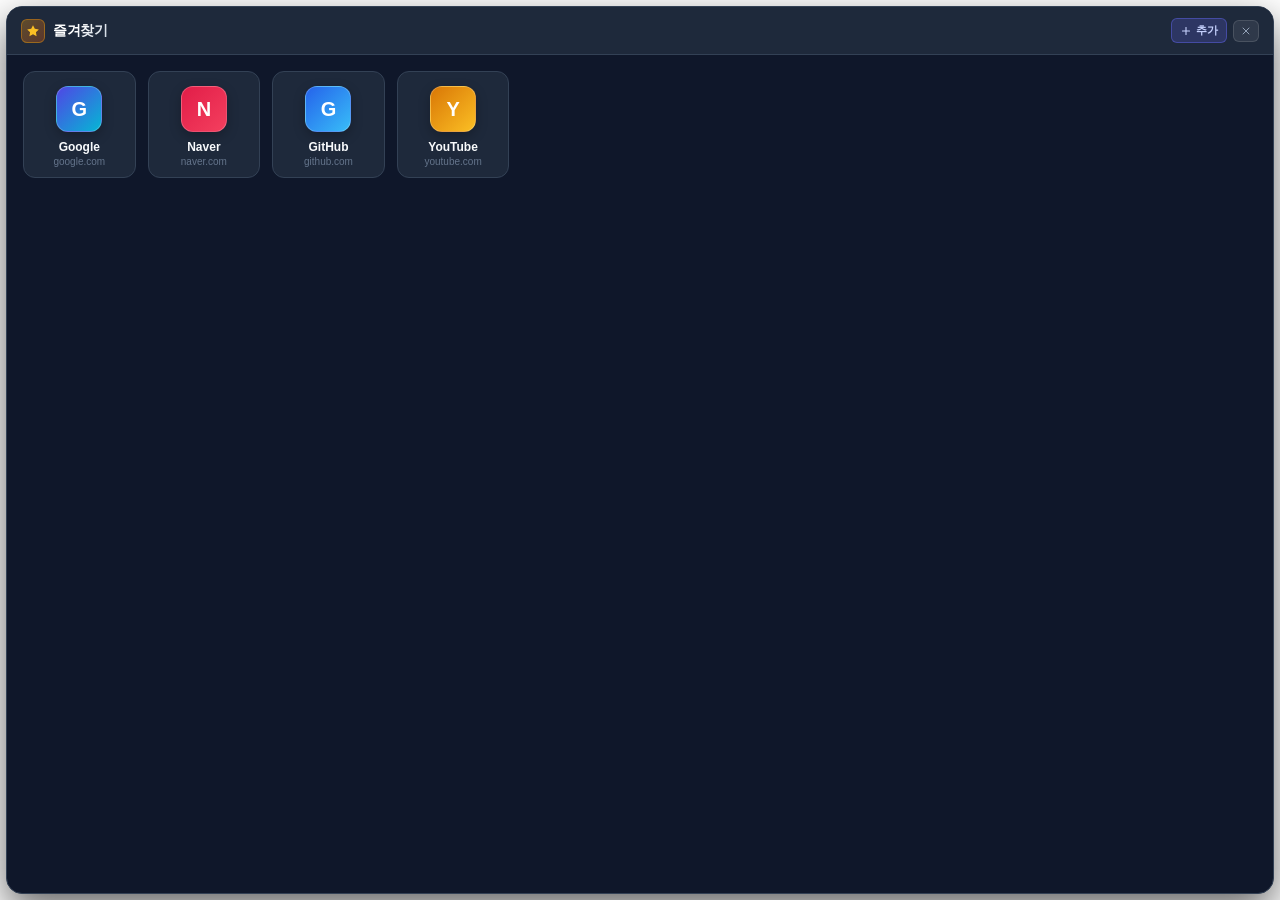
<file: resources/web/bookmarks/index.html>
<!DOCTYPE html>
<html lang="ko">
<head>
  <meta charset="UTF-8" />
  <meta name="viewport" content="width=device-width, initial-scale=1.0" />
  <title>App Browser - 즐겨찾기</title>
  <link rel="stylesheet" href="style.css" />
</head>
<body>
  <div class="bookmarks-layout">
    <!-- Header with Drag Support -->
    <header class="bookmarks-header">
      <div class="header-left">
        <div class="header-icon">
          <svg viewBox="0 0 24 24" fill="currentColor">
            <polygon points="12 2 15.09 8.26 22 9.27 17 14.14 18.18 21.02 12 17.77 5.82 21.02 7 14.14 2 9.27 8.91 8.26 12 2"></polygon>
          </svg>
        </div>
        <h1 class="header-title">즐겨찾기</h1>
      </div>
      <div class="header-actions">
        <button id="btn-add-bookmark" class="btn-action btn-add" title="즐겨찾기 추가">
          <svg viewBox="0 0 24 24" fill="none" stroke="currentColor" stroke-width="2.2" stroke-linecap="round" stroke-linejoin="round">
            <line x1="12" y1="5" x2="12" y2="19"></line>
            <line x1="5" y1="12" x2="19" y2="12"></line>
          </svg>
          <span>추가</span>
        </button>
        <button id="btn-close-window" class="btn-action btn-close" title="창 닫기">
          <svg viewBox="0 0 24 24" fill="none" stroke="currentColor" stroke-width="2" stroke-linecap="round" stroke-linejoin="round">
            <line x1="18" y1="6" x2="6" y2="18"></line>
            <line x1="6" y1="6" x2="18" y2="18"></line>
          </svg>
        </button>
      </div>
    </header>

    <!-- Bookmarks Grid -->
    <main class="bookmarks-body">
      <div id="bookmark-grid" class="bookmark-grid">
        <!-- Rendered dynamically via bookmarks.js -->
      </div>
    </main>

    <!-- Modal for Add / Edit Bookmark -->
    <div id="modal-bookmark" class="modal-backdrop" style="display: none;">
      <div class="modal-card">
        <div class="modal-header">
          <h3 id="modal-bookmark-title" class="modal-title">즐겨찾기 추가</h3>
          <button id="modal-bookmark-close" class="btn-modal-close" type="button">✕</button>
        </div>
        <form id="modal-bookmark-form">
          <div class="modal-body">
            <label for="bm-name-input" class="modal-label">이름</label>
            <input type="text" id="bm-name-input" class="modal-input" placeholder="사이트 이름 (예: Google)" autocomplete="off" required />

            <label for="bm-url-input" class="modal-label">주소 (URL)</label>
            <input type="text" id="bm-url-input" class="modal-input" placeholder="https://..." autocomplete="off" required />

            <div id="modal-bookmark-error" class="modal-error"></div>
          </div>
          <div class="modal-footer">
            <button type="button" id="modal-bookmark-cancel" class="btn-secondary">취소</button>
            <button type="submit" id="modal-bookmark-submit" class="btn-primary">저장</button>
          </div>
        </form>
      </div>
    </div>

    <!-- Modal for Delete Confirmation -->
    <div id="modal-confirm" class="modal-backdrop" style="display: none;">
      <div class="modal-card">
        <div class="modal-header">
          <h3 class="modal-title">즐겨찾기 삭제</h3>
          <button id="modal-confirm-close" class="btn-modal-close" type="button">✕</button>
        </div>
        <div class="modal-body">
          <p id="modal-confirm-msg" class="modal-message">이 즐겨찾기를 삭제하시겠습니까?</p>
        </div>
        <div class="modal-footer">
          <button type="button" id="modal-confirm-cancel" class="btn-secondary">취소</button>
          <button type="button" id="modal-confirm-ok" class="btn-danger">삭제</button>
        </div>
      </div>
    </div>

    <!-- Toast Notification -->
    <div id="toast" class="toast"></div>
  </div>

  <script src="bookmarks.js"></script>
</body>
</html>
</file>
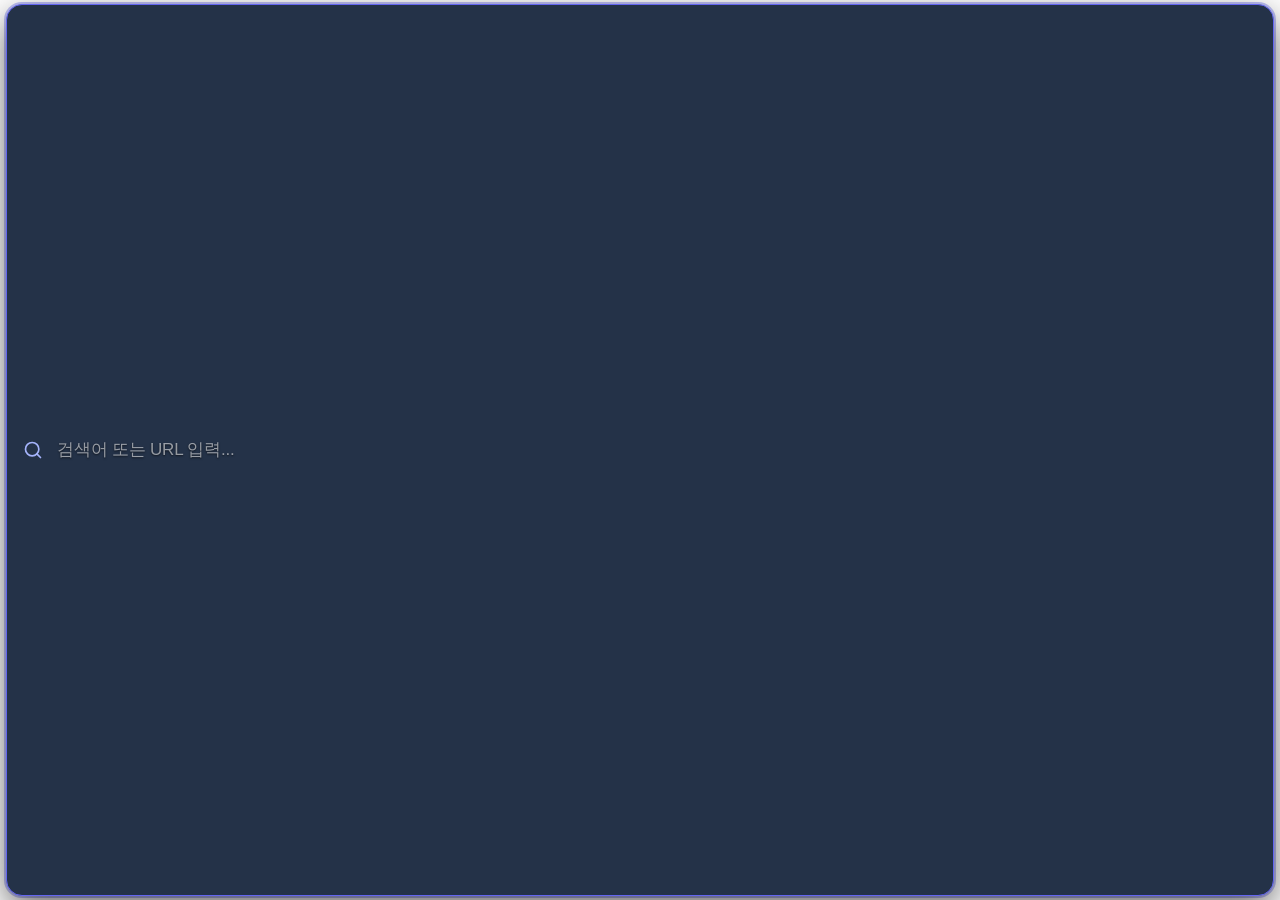
<file: resources/web/search/index.html>
<!DOCTYPE html>
<html lang="ko">
<head>
  <meta charset="UTF-8" />
  <meta name="viewport" content="width=device-width, initial-scale=1.0" />
  <title>App Browser - 검색</title>
  <link rel="stylesheet" href="style.css" />
</head>
<body>
  <div class="background-glow glow-1"></div>
  <div class="background-glow glow-2"></div>

  <main class="container">
    <form id="search-form" class="search-box" autocomplete="off">
      <div class="search-icon-wrapper">
        <svg class="search-icon" viewBox="0 0 24 24" fill="none" stroke="currentColor" stroke-width="2" stroke-linecap="round" stroke-linejoin="round">
          <circle cx="11" cy="11" r="8"></circle>
          <line x1="21" y1="21" x2="16.65" y2="16.65"></line>
        </svg>
      </div>

      <input
        type="text"
        id="search-input"
        class="search-input"
        placeholder="검색어 또는 URL 입력..."
        autofocus
        spellcheck="false"
      />
    </form>
  </main>

  <script src="search.js"></script>
</body>
</html>
</file>
<file: resources/web/bookmarks/style.css>
:root {
  --bg-base: #0f172a;
  --bg-surface: #1e293b;
  --bg-card: #1e293b;
  --bg-card-hover: #2e3e5c;
  --border-subtle: #334155;
  --border-hover: rgba(99, 102, 241, 0.65);
  --text-primary: #f8fafc;
  --text-secondary: #94a3b8;
  --text-muted: #64748b;
  --accent-primary: #6366f1;
  --accent-primary-hover: #4f46e5;
  --accent-danger: #ef4444;
  --accent-danger-hover: #dc2626;
  --accent-warning: #f59e0b;
}

* {
  margin: 0;
  padding: 0;
  box-sizing: border-box;
}

html, body {
  width: 100%;
  height: 100%;
  overflow: hidden;
  background: transparent !important;
  font-family: -apple-system, BlinkMacSystemFont, "SF Pro Display", "SF Pro Text", "Segoe UI", Roboto, sans-serif;
  user-select: none;
  -webkit-user-select: none;
  -webkit-font-smoothing: antialiased;
}

/* Main Layout Container */
.bookmarks-layout {
  position: relative;
  width: calc(100% - 12px);
  height: calc(100% - 12px);
  margin: 6px;
  background: var(--bg-base);
  border: 1px solid var(--border-subtle);
  border-radius: 16px;
  box-shadow: 0 16px 40px rgba(0, 0, 0, 0.6), 0 0 0 1px rgba(255, 255, 255, 0.1);
  display: flex;
  flex-direction: column;
  overflow: hidden;
}

/* Header with Drag Region */
.bookmarks-header {
  height: 48px;
  padding: 0 14px;
  display: flex;
  align-items: center;
  justify-content: space-between;
  background: #1e293b; /* Solid opaque toolbar */
  border-bottom: 1px solid var(--border-subtle);
  flex-shrink: 0;
  -webkit-app-region: drag;
}

.header-left {
  display: flex;
  align-items: center;
  gap: 8px;
}

.header-icon {
  width: 24px;
  height: 24px;
  border-radius: 6px;
  background: linear-gradient(135deg, rgba(245, 158, 11, 0.3), rgba(234, 88, 12, 0.3));
  border: 1px solid rgba(245, 158, 11, 0.4);
  display: flex;
  align-items: center;
  justify-content: center;
  color: #fbbf24;
}

.header-icon svg {
  width: 14px;
  height: 14px;
}

.header-title {
  font-size: 14px;
  font-weight: 700;
  letter-spacing: -0.3px;
  background: linear-gradient(135deg, #ffffff 40%, #cbd5e1 100%);
  -webkit-background-clip: text;
  -webkit-text-fill-color: transparent;
}

.header-actions {
  display: flex;
  align-items: center;
  gap: 6px;
  -webkit-app-region: no-drag;
}

.btn-action {
  display: inline-flex;
  align-items: center;
  gap: 4px;
  padding: 4px 8px;
  font-size: 11px;
  font-weight: 600;
  border-radius: 6px;
  border: 1px solid transparent;
  cursor: pointer;
  transition: all 0.2s cubic-bezier(0.16, 1, 0.3, 1);
  font-family: inherit;
  white-space: nowrap;
  -webkit-app-region: no-drag;
}

.btn-action svg {
  width: 12px;
  height: 12px;
}

.btn-add {
  background: rgba(99, 102, 241, 0.22);
  border-color: rgba(99, 102, 241, 0.45);
  color: #c7d2fe;
}

.btn-add:hover {
  background: rgba(99, 102, 241, 0.38);
  color: #ffffff;
  transform: translateY(-1px);
}

.btn-close {
  background: rgba(255, 255, 255, 0.08);
  border-color: rgba(255, 255, 255, 0.12);
  color: var(--text-secondary);
  padding: 4px 6px;
}

.btn-close:hover {
  background: rgba(239, 68, 68, 0.25);
  border-color: rgba(239, 68, 68, 0.5);
  color: #fca5a5;
  transform: translateY(-1px);
}

/* Bookmarks Body */
.bookmarks-body {
  flex: 1;
  overflow-y: auto;
  overflow-x: hidden;
  padding: 16px;
}

.bookmarks-body::-webkit-scrollbar {
  width: 6px;
}

.bookmarks-body::-webkit-scrollbar-thumb {
  background: rgba(255, 255, 255, 0.15);
  border-radius: 9999px;
}

.bookmarks-body::-webkit-scrollbar-thumb:hover {
  background: rgba(255, 255, 255, 0.25);
}

/* Icon Grid */
.bookmark-grid {
  display: grid;
  grid-template-columns: repeat(auto-fill, minmax(105px, 1fr));
  gap: 12px;
}

/* Bookmark Item Card */
.bookmark-card {
  position: relative;
  display: flex;
  flex-direction: column;
  align-items: center;
  text-align: center;
  padding: 14px 8px 10px;
  border-radius: 12px;
  background: var(--bg-card);
  border: 1px solid var(--border-subtle);
  cursor: pointer;
  transition: all 0.2s cubic-bezier(0.16, 1, 0.3, 1);
  -webkit-app-region: no-drag;
}

.bookmark-card:hover {
  transform: translateY(-2px);
  background: var(--bg-card-hover);
  border-color: var(--border-hover);
  box-shadow: 0 6px 18px rgba(0, 0, 0, 0.35);
}

/* Icon Container */
.bookmark-icon-box {
  width: 46px;
  height: 46px;
  border-radius: 12px;
  margin-bottom: 8px;
  display: flex;
  align-items: center;
  justify-content: center;
  font-size: 20px;
  font-weight: 700;
  color: #ffffff;
  box-shadow: 0 4px 12px rgba(0, 0, 0, 0.25);
  border: 1px solid rgba(255, 255, 255, 0.2);
  transition: transform 0.2s ease;
  overflow: hidden;
}

.bookmark-card:hover .bookmark-icon-box {
  transform: scale(1.06);
}

.bookmark-icon-box img {
  width: 28px;
  height: 28px;
  object-fit: contain;
  pointer-events: none;
}

.bookmark-icon-box svg {
  width: 24px;
  height: 24px;
}

/* Bookmark Info */
.bookmark-name {
  font-size: 12px;
  font-weight: 600;
  color: var(--text-primary);
  width: 100%;
  overflow: hidden;
  text-overflow: ellipsis;
  white-space: nowrap;
  margin-bottom: 2px;
}

.bookmark-url {
  font-size: 10px;
  color: var(--text-muted);
  width: 100%;
  overflow: hidden;
  text-overflow: ellipsis;
  white-space: nowrap;
}

/* Hover Action Overlays (Edit / Delete) - Arranged Vertically */
.card-actions {
  position: absolute;
  top: 5px;
  right: 5px;
  display: flex;
  flex-direction: column;
  gap: 3px;
  opacity: 0;
  pointer-events: none;
  transition: opacity 0.15s ease;
  z-index: 3;
}

.bookmark-card:hover .card-actions {
  opacity: 1;
  pointer-events: auto;
}

.btn-card-action {
  width: 20px;
  height: 20px;
  border-radius: 5px;
  background: #1e293b;
  border: 1px solid rgba(255, 255, 255, 0.22);
  color: var(--text-secondary);
  display: flex;
  align-items: center;
  justify-content: center;
  cursor: pointer;
  transition: all 0.15s ease;
  padding: 0;
  box-shadow: 0 2px 5px rgba(0, 0, 0, 0.4);
}

.btn-card-action svg {
  width: 11px;
  height: 11px;
}

.btn-card-action:hover {
  color: #ffffff;
  transform: scale(1.1);
}

.btn-card-action.action-edit:hover {
  background: #3b82f6;
  border-color: #60a5fa;
}

.btn-card-action.action-delete:hover {
  background: #ef4444;
  border-color: #f87171;
}

/* Empty State */
.empty-state {
  display: flex;
  flex-direction: column;
  align-items: center;
  justify-content: center;
  padding: 40px 16px;
  gap: 8px;
  color: var(--text-muted);
  text-align: center;
  grid-column: 1 / -1;
}

.empty-state svg {
  width: 36px;
  height: 36px;
  opacity: 0.4;
  margin-bottom: 4px;
}

.empty-state p {
  font-size: 13px;
}

/* Modals */
.modal-backdrop {
  position: absolute;
  inset: 0;
  background: rgba(0, 0, 0, 0.65);
  backdrop-filter: blur(10px);
  -webkit-backdrop-filter: blur(10px);
  display: flex;
  align-items: center;
  justify-content: center;
  z-index: 100;
  padding: 16px;
}

.modal-card {
  width: 100%;
  max-width: 340px;
  background: rgba(24, 32, 51, 0.95);
  border: 1px solid rgba(255, 255, 255, 0.15);
  border-radius: 14px;
  box-shadow: 0 16px 36px rgba(0, 0, 0, 0.6);
  overflow: hidden;
  animation: modalPop 0.2s cubic-bezier(0.16, 1, 0.3, 1);
}

@keyframes modalPop {
  0% { transform: scale(0.92); opacity: 0; }
  100% { transform: scale(1); opacity: 1; }
}

.modal-header {
  display: flex;
  align-items: center;
  justify-content: space-between;
  padding: 12px 14px;
  border-bottom: 1px solid var(--border-subtle);
}

.modal-title {
  font-size: 13px;
  font-weight: 700;
  color: var(--text-primary);
}

.btn-modal-close {
  background: none;
  border: none;
  color: var(--text-muted);
  font-size: 14px;
  cursor: pointer;
  padding: 4px;
  border-radius: 4px;
  transition: color 0.15s ease;
}

.btn-modal-close:hover {
  color: var(--text-primary);
}

.modal-body {
  padding: 14px;
  display: flex;
  flex-direction: column;
  gap: 6px;
}

.modal-label {
  font-size: 11px;
  font-weight: 600;
  color: var(--text-secondary);
  margin-top: 4px;
}

.modal-label:first-child {
  margin-top: 0;
}

.modal-input {
  width: 100%;
  background: rgba(10, 14, 23, 0.65);
  border: 1px solid rgba(255, 255, 255, 0.12);
  border-radius: 8px;
  padding: 7px 10px;
  font-size: 12px;
  color: var(--text-primary);
  outline: none;
  transition: border-color 0.2s ease;
  font-family: inherit;
}

.modal-input:focus {
  border-color: var(--accent-primary);
  box-shadow: 0 0 0 2px rgba(99, 102, 241, 0.25);
}

.modal-error {
  font-size: 11px;
  color: #f87171;
  min-height: 14px;
  margin-top: 2px;
}

.modal-message {
  font-size: 12px;
  color: var(--text-secondary);
  line-height: 1.5;
}

.modal-footer {
  display: flex;
  justify-content: flex-end;
  gap: 8px;
  padding: 10px 14px;
  background: rgba(18, 26, 43, 0.50);
  border-top: 1px solid var(--border-subtle);
}

.btn-primary {
  background: linear-gradient(135deg, var(--accent-primary), var(--accent-primary-hover));
  color: #ffffff;
  border: none;
  padding: 6px 12px;
  font-size: 11px;
  font-weight: 600;
  border-radius: 6px;
  cursor: pointer;
  transition: all 0.15s ease;
}

.btn-primary:hover {
  transform: translateY(-1px);
  box-shadow: 0 3px 10px rgba(99, 102, 241, 0.4);
}

.btn-secondary {
  background: rgba(255, 255, 255, 0.08);
  border: 1px solid rgba(255, 255, 255, 0.12);
  color: var(--text-primary);
  padding: 6px 12px;
  font-size: 11px;
  font-weight: 600;
  border-radius: 6px;
  cursor: pointer;
  transition: all 0.15s ease;
}

.btn-secondary:hover {
  background: rgba(255, 255, 255, 0.15);
}

.btn-danger {
  background: linear-gradient(135deg, var(--accent-danger), var(--accent-danger-hover));
  color: #ffffff;
  border: none;
  padding: 6px 12px;
  font-size: 11px;
  font-weight: 600;
  border-radius: 6px;
  cursor: pointer;
  transition: all 0.15s ease;
}

.btn-danger:hover {
  transform: translateY(-1px);
  box-shadow: 0 3px 10px rgba(239, 68, 68, 0.4);
}

/* Toast */
.toast {
  position: absolute;
  bottom: 12px;
  left: 50%;
  transform: translateX(-50%) translateY(20px);
  background: rgba(18, 26, 43, 0.95);
  border: 1px solid rgba(255, 255, 255, 0.15);
  color: #ffffff;
  font-size: 11px;
  font-weight: 600;
  padding: 6px 14px;
  border-radius: 9999px;
  box-shadow: 0 6px 18px rgba(0, 0, 0, 0.4);
  pointer-events: none;
  opacity: 0;
  transition: all 0.25s cubic-bezier(0.16, 1, 0.3, 1);
  z-index: 200;
}

.toast.show {
  opacity: 1;
  transform: translateX(-50%) translateY(0);
}
</file>
<file: resources/web/search/style.css>
:root {
  --bg-primary: #0a0c10;
  --bg-card: rgba(22, 27, 34, 0.85);
  --bg-card-hover: rgba(28, 35, 45, 0.95);
  --border-color: rgba(255, 255, 255, 0.12);
  --border-focus: rgba(99, 102, 241, 0.8);
  --accent-primary: #6366f1;
  --text-primary: #f3f4f6;
  --text-secondary: #9ca3af;
  --text-muted: #6b7280;
  --glow-color-1: rgba(99, 102, 241, 0.18);
  --glow-color-2: rgba(168, 85, 247, 0.14);
}

* {
  margin: 0;
  padding: 0;
  box-sizing: border-box;
}

html, body {
  width: 100%;
  height: 100%;
  margin: 0;
  padding: 0;
  background: transparent !important;
  background-color: transparent !important;
  color: var(--text-primary);
  font-family: -apple-system, BlinkMacSystemFont, "SF Pro Display", "SF Pro Text", "Segoe UI", Roboto, Helvetica, Arial, sans-serif;
  display: flex;
  justify-content: center;
  align-items: center;
  overflow: hidden;
  position: relative;
  user-select: none;
  -webkit-user-select: none;
  -webkit-font-smoothing: antialiased;
}

/* Hide background glow for complete transparency outside search box */
.background-glow {
  display: none !important;
}

/* Centered Main Container filling the compact window with transparent background */
.container {
  position: relative;
  z-index: 1;
  width: 100%;
  height: 100%;
  padding: 4px 6px;
  display: flex;
  justify-content: center;
  align-items: center;
  background: transparent !important;
  -webkit-app-region: drag;
}

/* Floating Opaque Search Box */
.search-box {
  width: 100%;
  height: 100%;
  display: flex;
  align-items: center;
  background: #1e293b !important; /* Solid dark slate */
  border: 1.5px solid #334155;
  border-radius: 16px;
  padding: 0 16px;
  box-shadow: 0 10px 30px rgba(0, 0, 0, 0.5), inset 0 1px 0 rgba(255, 255, 255, 0.15);
  transition: all 0.2s ease;
  -webkit-app-region: drag;
}

.search-box:focus-within {
  border-color: #6366f1;
  background: #243248 !important;
  box-shadow: 0 12px 35px rgba(0, 0, 0, 0.6), 0 0 0 2px rgba(99, 102, 241, 0.4);
}

.search-icon-wrapper {
  display: flex;
  align-items: center;
  color: rgba(255, 255, 255, 0.7);
  margin-right: 14px;
  transition: color 0.2s ease;
  -webkit-app-region: no-drag;
}

.search-box:focus-within .search-icon-wrapper {
  color: #a5b4fc;
}

.search-icon {
  width: 20px;
  height: 20px;
}

.search-input {
  flex: 1;
  height: 100%;
  background: transparent !important;
  border: none;
  outline: none;
  font-size: 17px;
  color: #ffffff;
  text-shadow: 0 1px 3px rgba(0, 0, 0, 0.75);
  font-family: inherit;
  letter-spacing: -0.2px;
  -webkit-app-region: no-drag;
  user-select: text;
  -webkit-user-select: text;
}

.search-input::placeholder {
  color: rgba(255, 255, 255, 0.55);
  font-weight: 400;
  text-shadow: 0 1px 2px rgba(0, 0, 0, 0.6);
}
</file>
